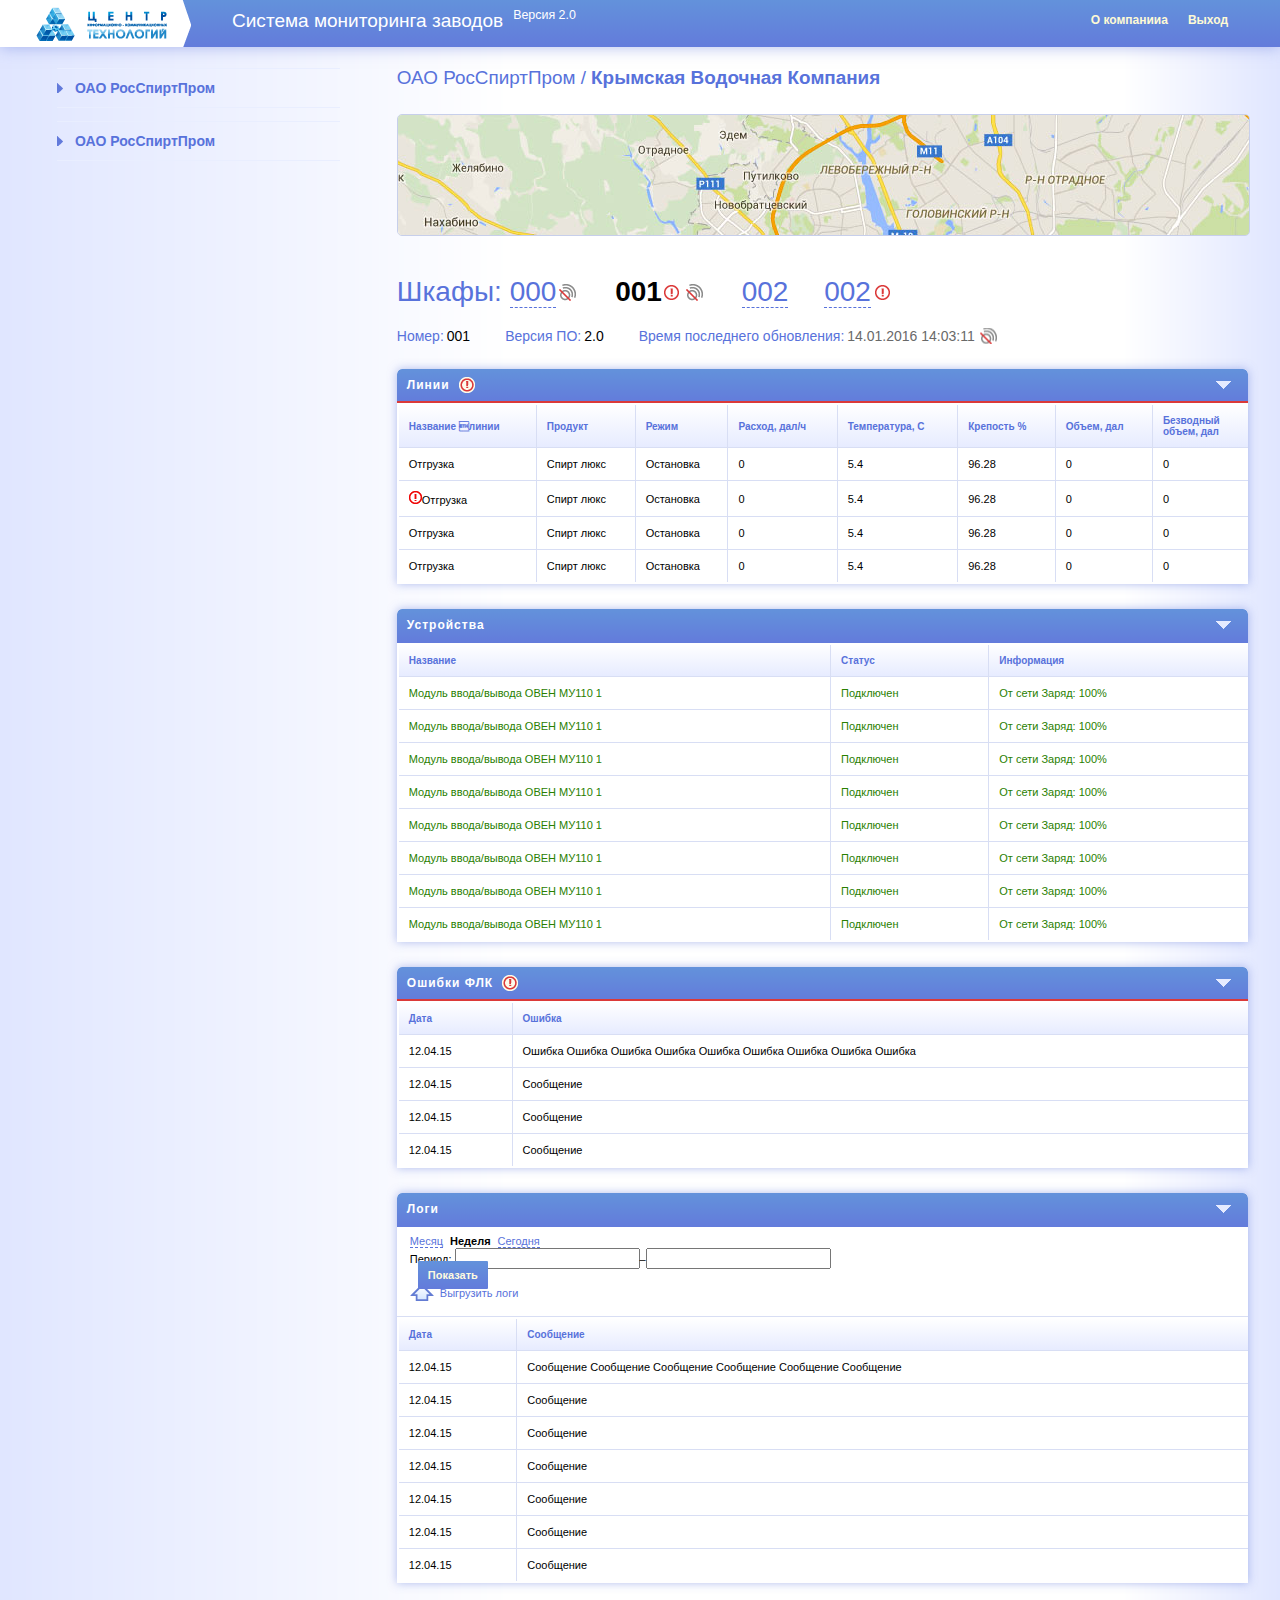
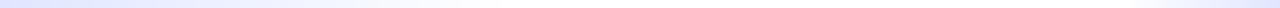
<file: index.html>
<!DOCTYPE html>
<html>
	<head>
		<title></title>
		<meta charset="utf-8">

        <link href="css/style.css" rel="stylesheet" type="text/css">



         <script src="js/jquery-1.10.2.min.js"></script>
    <script src="js/angular.min.js"></script>
    <script src="js/angular-touch.min.js"></script>

    <script src="js/kendo.all.min.js"></script>

    <script src="js/ui-grid.min.js"></script>
    <script src='js/lodash.js'></script>

    <script src='js/angular-simple-logger.js'></script>
    <script src='js/angular-google-maps.js'></script>

    <script src="js/asiiu-controller.js"></script>

         <script>
  $(document).ready(function() {

    $(".tab-set .block1_row").click(function() {
        $(this).addClass("selected").siblings().removeClass("selected");
    });

    $(".tab-set .block1_row").hover(function() {
        $(this).addClass("select_row").siblings().removeClass("select_row");
    }, function () {
        $(this).removeClass("select_row");
    });


});
  </script>

	</head>
	<body>

    <div class="header"></div>

		<div class="content">

        <div class="header2">
        <div class="logo"></div>
        <h1>Система мониторинга заводов</h1><span>Версия 2.0</span>

        <div class="head_links"><a href="#">О компанииa</a><a href="#">Выход</a></div>

        </div>

    <div class="cont_left" id="aside1">

        <nav>

        <ul>
        
       <label>
       <input type="checkbox" name="checkbox" class="navItem1check" />
          <div class="navItem1">ОАО РосСпиртПром</div>
         <input type="checkbox" name="checkbox" class="navItem1check" />
         
         <div class="allSubs">
          
          <div class="sub_nav">
          <label>
         <input type="checkbox" name="checkbox" class="navItem2check"/>
         <div class="navItem2">Крымская Водочная Компания</div>
         <input type="checkbox" name="checkbox" class="navItem2check"/>
          <div class="sub_sub_nav">
           <a href="1">000<div class="icons"><img src="css/ic1a.png"><img src="css/ic2a.png"><img src="css/ic3a.png"><img src="css/ic4a.png"><img src="css/ic5.png"></div></a>
          <a href="2" class="sub_sub_active">001<div class="icons"><img src="css/ic_play.png"><img src="css/ic_stop_grey.png"><img src="css/ic_connect.png"></div></a>
          </div>
          </label>
          </div>

          
          <div class="sub_nav">
          <label>
         <input type="checkbox" name="checkbox" class="navItem2check"/>
         <div class="navItem2">Крымская Водочная Компания</div>
         <input type="checkbox" name="checkbox" class="navItem2check"/>
          <div class="sub_sub_nav">
           <a href="1">000<div class="icons"><img src="css/ic1a.png"><img src="css/ic2a.png"><img src="css/ic3a.png"><img src="css/ic4a.png"><img src="css/ic5.png"></div></a>
          <a href="2" class="sub_sub_active">001<div class="icons"><img src="css/ic_play.png"><img src="css/ic_stop_grey.png"><img src="css/ic_connect.png"></div></a>
          </div>
          </label>
          </div>
          </div>
     
 </label>

          </ul>
          
          
          
          <ul>
        
       <label>
       <input type="checkbox" name="checkbox" class="navItem1check" />
          <div class="navItem1">ОАО РосСпиртПром</div>
         <input type="checkbox" name="checkbox" class="navItem1check" />
         
         <div class="allSubs">
          
          <div class="sub_nav">
          <label>
         <input type="checkbox" name="checkbox" class="navItem2check"/>
         <div class="navItem2">Крымская Водочная Компания</div>
         <input type="checkbox" name="checkbox" class="navItem2check"/>
          <div class="sub_sub_nav">
           <a href="1">000<div class="icons"><img src="css/ic1a.png"><img src="css/ic2a.png"><img src="css/ic3a.png"><img src="css/ic4a.png"><img src="css/ic5.png"></div></a>
          <a href="2" class="sub_sub_active">001<div class="icons"><img src="css/ic_play.png"><img src="css/ic_stop_grey.png"><img src="css/ic_connect.png"></div></a>
          </div>
          </label>
          </div>

          
          <div class="sub_nav">
          <label>
         <input type="checkbox" name="checkbox" class="navItem2check"/>
         <div class="navItem2">Крымская Водочная Компания</div>
         <input type="checkbox" name="checkbox" class="navItem2check"/>
          <div class="sub_sub_nav">
           <a href="1">000<div class="icons"><img src="css/ic1a.png"><img src="css/ic2a.png"><img src="css/ic3a.png"><img src="css/ic4a.png"><img src="css/ic5.png"></div></a>
          <a href="2" class="sub_sub_active">001<div class="icons"><img src="css/ic_play.png"><img src="css/ic_stop_grey.png"><img src="css/ic_connect.png"></div></a>
          </div>
          </label>
          </div>
          </div>
     
 </label>

          </ul>


      </nav>

        </div>


        <div class="cont_right">

        <h1>ОАО РосСпиртПром / <strong>Крымская Водочная Компания</strong></h1>

        <div class="map">
         <img src="css/map.jpg">
    </div>

    <div class="case_tit">
    <div>
    Шкафы: <li><a href="#">000</a><div class="ic_noconnect"></div></li>
    <li><a href="#" class="case_active">001</a><div class="ic_error"></div><div class="ic_noconnect"></div></li>
    <li><a href="#">002</a></li>
    <li><a href="#">002</a><div class="ic_error"></div></li>
   </div>
    <span>Номер:<strong>001</strong></span><span>Версия ПО:<strong>2.0</strong></span><span>Время последнего обновления:<strong class="case_noconnect">14.01.2016  14:03:11</strong></span>
    </div>

       <form>
       <input type="checkbox" name="checkbox" class="openblock_check" id="block1_lines" />
        <div class="block1 block1_lines">
        <div class="block1_head">
        <div class="block1_title">Линии</div>
        <div class="block1_error"></div>
        <label for="block1_lines" class="block1_open"></label>
        <div class="block1_errorline"></div>
        </div>
        <div class="tab-set">
          <div class="block1_table">
            <div class="block1_row block1_row_top">
              <div class="block1_cell"><span>Название линии</span></div><div class="block1_cell"><span>Продукт</span></div><div class="block1_cell"><span>Режим</span></div><div class="block1_cell"><span>Расход, дал/ч</span></div>
              <div class="block1_cell"><span>Температура, C</span></div><div class="block1_cell"><span>Крепость %</span></div><div class="block1_cell"><span>Объем, дал</span></div><div class="block1_cell"><span>Безводный<br>объем, дал</span></div>

            </div>

            <div class="block1_row" ng-repeat="line in CurrentBox.Lines" ng-click="OnBoxLineClicked(line)">
              <div class="block1_cell"><span>Отгрузка</span></div><div class="block1_cell"><span>Спирт люкс</span></div><div class="block1_cell"><span>Остановка</span></div>
              <div class="block1_cell"><span>0</span></div>
              <div class="block1_cell"><span>5.4</span></div><div class="block1_cell"><span>96.28</span></div><div class="block1_cell"><span>0</span></div><div class="block1_cell"><span>0</span></div>
            </div>

            <div class="block1_row error_line" ng-repeat="line in CurrentBox.Lines" ng-click="OnBoxLineClicked(line)">
              <div class="block1_cell"><span><img src="css/img/ic_linerror.gif">Отгрузка</span></div><div class="block1_cell"><span>Спирт люкс</span></div><div class="block1_cell"><span>Остановка</span></div>
              <div class="block1_cell"><span>0</span></div>
              <div class="block1_cell"><span>5.4</span></div><div class="block1_cell"><span>96.28</span></div><div class="block1_cell"><span>0</span></div><div class="block1_cell"><span>0</span></div>
            </div>

            <div class="block1_row" ng-repeat="line in CurrentBox.Lines" ng-click="OnBoxLineClicked(line)">
              <div class="block1_cell"><span>Отгрузка</span></div><div class="block1_cell"><span>Спирт люкс</span></div><div class="block1_cell"><span>Остановка</span></div>
              <div class="block1_cell"><span>0</span></div>
              <div class="block1_cell"><span>5.4</span></div><div class="block1_cell"><span>96.28</span></div><div class="block1_cell"><span>0</span></div><div class="block1_cell"><span>0</span></div>
            </div>

            <div class="block1_row" ng-repeat="line in CurrentBox.Lines" ng-click="OnBoxLineClicked(line)">
              <div class="block1_cell"><span>Отгрузка</span></div><div class="block1_cell"><span>Спирт люкс</span></div><div class="block1_cell"><span>Остановка</span></div>
              <div class="block1_cell"><span>0</span></div>
              <div class="block1_cell"><span>5.4</span></div><div class="block1_cell"><span>96.28</span></div><div class="block1_cell"><span>0</span></div><div class="block1_cell"><span>0</span></div>
            </div>

          </div>
        </div>
        </div>
        </form>


       <form>
        <input type="checkbox" name="checkbox" class="openblock_check" id="block1_devices" />
        <div class="block1 block1_devices">
        <div class="block1_head">
        <div class="block1_title">Устройства</div>
         <label for="block1_devices" class="block1_open"></label>
        </div>
         <div class="block1_table tab-set">
         <div class="block1_row block1_row_top">
         <div class="block1_cell"><span>Название</span></div><div class="block1_cell"><span>Статус</span></div><div class="block1_cell"><span>Информация</span></div>
         </div>

          <div class="block1_row block1_green_row">
         <div class="block1_cell"><span>Модуль ввода/вывода ОВЕН МУ110 1</span></div><div class="block1_cell"><span>Подключен</span></div><div class="block1_cell"><span>От сети Заряд: 100%</span></div>
         </div>

         <div class="block1_row block1_green_row">
         <div class="block1_cell"><span>Модуль ввода/вывода ОВЕН МУ110 1</span></div><div class="block1_cell"><span>Подключен</span></div><div class="block1_cell"><span>От сети Заряд: 100%</span></div>
         </div>

         <div class="block1_row block1_green_row">
         <div class="block1_cell"><span>Модуль ввода/вывода ОВЕН МУ110 1</span></div><div class="block1_cell"><span>Подключен</span></div><div class="block1_cell"><span>От сети Заряд: 100%</span></div>
         </div>

         <div class="block1_row block1_green_row">
         <div class="block1_cell"><span>Модуль ввода/вывода ОВЕН МУ110 1</span></div><div class="block1_cell"><span>Подключен</span></div><div class="block1_cell"><span>От сети Заряд: 100%</span></div>
         </div>

         <div class="block1_row block1_green_row">
         <div class="block1_cell"><span>Модуль ввода/вывода ОВЕН МУ110 1</span></div><div class="block1_cell"><span>Подключен</span></div><div class="block1_cell"><span>От сети Заряд: 100%</span></div>
         </div>

         <div class="block1_row block1_green_row">
         <div class="block1_cell"><span>Модуль ввода/вывода ОВЕН МУ110 1</span></div><div class="block1_cell"><span>Подключен</span></div><div class="block1_cell"><span>От сети Заряд: 100%</span></div>
         </div>

         <div class="block1_row block1_green_row">
         <div class="block1_cell"><span>Модуль ввода/вывода ОВЕН МУ110 1</span></div><div class="block1_cell"><span>Подключен</span></div><div class="block1_cell"><span>От сети Заряд: 100%</span></div>
         </div>

         <div class="block1_row block1_green_row">
         <div class="block1_cell"><span>Модуль ввода/вывода ОВЕН МУ110 1</span></div><div class="block1_cell"><span>Подключен</span></div><div class="block1_cell"><span>От сети Заряд: 100%</span></div>
         </div>

         </div>

        </div>
        </form>

        <form>
       <input type="checkbox" name="checkbox" class="openblock_check" id="block1_erflk" />
       <div class="block1 block1_erflk">
        <div class="block1_head">
        <div class="block1_title">Ошибки ФЛК</div>
        <div class="block1_error"></div>
        <label for="block1_erflk" class="block1_open"></label>
        <div class="block1_errorline"></div>
        </div>
         <div class="block1_table tab-set">
         <div class="block1_row block1_row_top">
         <div class="block1_cell"><span>Дата</span></div><div class="block1_cell"><span>Ошибка</span></div>
         </div>

          <div class="block1_row">
         <div class="block1_cell"><span>12.04.15</span></div><div class="block1_cell"><span>Ошибка Ошибка Ошибка Ошибка Ошибка Ошибка Ошибка Ошибка Ошибка</span></div>
         </div>

         <div class="block1_row">
         <div class="block1_cell"><span>12.04.15</span></div><div class="block1_cell"><span>Сообщение</span></div>
         </div>

         <div class="block1_row">
         <div class="block1_cell"><span>12.04.15</span></div><div class="block1_cell"><span>Сообщение</span></div>
         </div>

         <div class="block1_row">
         <div class="block1_cell"><span>12.04.15</span></div><div class="block1_cell"><span>Сообщение</span></div>
         </div>

         </div>

        </div>
        </form>

        <form>
       <input type="checkbox" name="checkbox" class="openblock_check" id="block1_logs" />
       <div class="block1 block1_logs">
        <div class="block1_head">
        <div class="block1_title">Логи</div>
        <label for="block1_logs" class="block1_open"></label>
        </div>

        <div class="block_calendar">

         <div class="block_calendar_days"><a href="#">Месяц</a><a href="#" class="block_calendar_active">Неделя</a><a href="#">Сегодня</a></div>

         <div class="block_calendar_time">
         <span>Период:</span> <input name="" type="text"><span>&#8211;</span><input name="" type="text"> <div><a href="#" class="calendar_but">Показать</a></div>
         </div>
        <a href="#" class="calendar_logexp">Выгрузить логи</a>

         </div>

         <div class="block1_table tab-set">
<div class="block1_row block1_row_top">
  <div class="block1_cell"><span>Дата</span></div><div class="block1_cell"><span>Сообщение</span></div>
</div>

          <div class="block1_row">
         <div class="block1_cell"><span>12.04.15</span></div><div class="block1_cell"><span>Сообщение Сообщение Сообщение Сообщение Сообщение Сообщение</span></div>
         </div>

         <div class="block1_row">
         <div class="block1_cell"><span>12.04.15</span></div><div class="block1_cell"><span>Сообщение</span></div>
         </div>

         <div class="block1_row">
         <div class="block1_cell"><span>12.04.15</span></div><div class="block1_cell"><span>Сообщение</span></div>
         </div>

         <div class="block1_row">
         <div class="block1_cell"><span>12.04.15</span></div><div class="block1_cell"><span>Сообщение</span></div>
         </div>

         <div class="block1_row">
         <div class="block1_cell"><span>12.04.15</span></div><div class="block1_cell"><span>Сообщение</span></div>
         </div>

         <div class="block1_row">
         <div class="block1_cell"><span>12.04.15</span></div><div class="block1_cell"><span>Сообщение</span></div>
         </div>

         <div class="block1_row">
         <div class="block1_cell"><span>12.04.15</span></div><div class="block1_cell"><span>Сообщение</span></div>
         </div>

         </div>

      </div>
        </form>



        </div>

    </div>

    <script>
(function(){  // анонимная функция (function(){ })(), чтобы переменные "a" и "b" не стали глобальными
var a = document.querySelector('#aside1'), b = null;  // селектор блока, который нужно закрепить
window.addEventListener('scroll', Ascroll, false);
document.body.addEventListener('scroll', Ascroll, false);  // если у html и body высота равна 100%
function Ascroll() {
  if (b == null) {  // добавить потомка-обёртку, чтобы убрать зависимость с соседями
    var Sa = getComputedStyle(a, ''), s = '';
    for (var i = 0; i < Sa.length; i++) {  // перечислить стили CSS, которые нужно скопировать с родителя
      if (Sa[i].indexOf('overflow') == 1 || Sa[i].indexOf('padding') == 0 || Sa[i].indexOf('border') == 0 || Sa[i].indexOf('outline') == 0 || Sa[i].indexOf('box-shadow') == 0 || Sa[i].indexOf('background') == 0) {
        s += Sa[i] + ': ' +Sa.getPropertyValue(Sa[i]) + '; '
      }
    }
    b = document.createElement('div');  // создать потомка
    b.style.cssText = s + ' box-sizing: border-box; width: ' + a.offsetWidth + 'px;';
    a.insertBefore(b, a.firstChild);  // поместить потомка в цепляющийся блок первым
    var l = a.childNodes.length;
    for (var i = 1; i < l; i++) {  // переместить во вновь созданного потомка всех остальных потомков (итого: создан потомок-обёртка, внутри которого по прежнему работают скрипты)
      b.appendChild(a.childNodes[1]);
    }
    a.style.height = b.getBoundingClientRect().height + 'px';  // если под скользящим элементом есть другие блоки, можно своё значение
    a.style.padding = '0';
    a.style.border = '0';  // если элементу присвоен padding или border
  }
  if (a.getBoundingClientRect().top <= 0) { // elem.getBoundingClientRect() возвращает в px координаты элемента относительно верхнего левого угла области просмотра окна браузера
    b.className = 'sticky';
  } else {
    b.className = '';
  }
  window.addEventListener('resize', function() {
    a.children[0].style.width = getComputedStyle(a, '').width
  }, false);  // если изменить размер окна браузера, измениться ширина элемента
}
})()
</script>

</body>
</html>
</file>
<file: css/style.css>
body {
  font-family: Verdana,sans-serif;
  margin: 0 0;
  padding: 0 0;
  background-image: url(back.png);
  background-repeat: repeat-y;
  background-size: contain; }

a {
  color: #5872db; }

a:hover {
  color: #6684ff; }

.header {
  width: 100%;
  height: 47px;
  background-color: #6386db;
  background-image: -webkit-linear-gradient(to top, #637bdb, #6392db);
  background-image: -moz-linear-gradient(to top, #637bdb, #6392db);
  background-image: linear-gradient(to top, #637bdb, #6392db);
  box-shadow: 0 0 15px rgba(99, 123, 219, 0.5); }

nav .icons {
  display: inline-block;
  margin-left: 3px;
  vertical-align: top; }

nav .icons img {
  margin: 0 1px; }

.content {
  position: relative;
  top: 0;
  width: 95%;
  min-width: 900px;
  max-width: 1400px;
  left: 0;
  right: 0;
  margin-left: auto;
  margin-right: auto; }

.header2 {
  position: absolute;
  top: -47px;
  width: 100%;
  height: 47px; }

.header2 h1 {
  display: inline-block;
  float: left;
  font-size: 19.04px;
  color: #fff;
  margin-left: 200px;
  padding: 10px 0; }

.header2 span {
  float: left;
  font-size: 12.44px;
  margin-left: 10px;
  color: #fff;
  line-height: 30px; }

.head_links {
  float: right;
  margin-top: 10px; }

.head_links a {
  height: 47px;
  color: #fefad5;
  font-weight: bold;
  font-size: 12px;
  margin-right: 20px;
  text-decoration: none;
  padding-top: 17px;
  padding-bottom: 17px; }

.sticky {
  position: fixed;
  top: 0;
  bottom: 0;
  overflow: auto; }

.logo {
  width: 1262px;
  height: 47px;
  background-image: url(logo.png);
  background-repeat: no-repeat;
  position: absolute;
  left: -1100px; }

.cont_left {
  position: absolute;
  top: 5px;
  width: 27%;
  padding-right: 10px;
  padding-left: 5px; }

.cont_right {
  display: block;
  float: right;
  width: 70%; }

h1 {
  font-size: 18.87px;
  color: #5872db;
  font-weight: 400;
  margin-top: 0;
  margin-bottom: 25px;
  padding-top: 20px; }

.map {
  width: 100%;
  height: 120px;
  overflow: hidden;
  border-radius: 5px;
  border-style: solid;
  border-color: #c7cfeb;
  border-width: 1px;
  margin-bottom: 15px;
  -webkit-transition-duration: 2s;
  -moz-transition-duration: 2s;
  transition-duration: 2s; }

.map:hover {
  height: 250px; }

.case_tit {
  color: #5872db;
  font-size: 28px;
  margin-top: 40px; }

.case_tit li {
  list-style: none;
  display: inline-block;
  margin-right: 28px; }

.case_tit a {
  color: #5872db;
  text-decoration: none;
  border-bottom-style: dashed;
  border-bottom-width: 1px;
  border-bottom-color: #5872db; }

.case_tit a:hover {
  color: #6684ff; }

.case_tit span {
  display: inline-block;
  font-size: 14px;
  margin-top: 20px;
  margin-bottom: 15px; }

.case_tit span strong {
  font-weight: 100;
  margin-right: 35px;
  color: #000;
  margin-left: 3px; }

.case_tit .case_active {
  font-weight: bold;
  border-bottom: none;
  color: #000;
  margin-right: -2px; }

.case_tit .case_active:hover {
  color: #000; }

.case_tit .case_noconnect {
  padding-right: 22px;
  color: dimgrey;
  background-image: url(ic_noconnect.png);
  background-repeat: no-repeat;
  background-position: right; }

.ic_error {
  display: inline-block;
  width: 17px;
  height: 17px;
  background-image: url(ic_error.png);
  background-repeat: no-repeat;
  margin-left: 3px;
  margin-right: 3px; }

.ic_noconnect {
  display: inline-block;
  width: 17px;
  height: 17px;
  background-image: url(ic_noconnect.png);
  background-repeat: no-repeat;
  margin-left: 3px;
  margin-right: 3px; }

nav {
  position: relative;
  width: 100%;
  font-size: 14px;
  color: #5872db;
  font-weight: bold;
  margin-bottom: 60px;
  margin-top: 10px; }
  nav ul {
    display: block;
    position: relative;
    padding-left: 20px;
    padding-right: 25px;
    padding-top: 6px;
    padding-bottom: 6px;
    margin-top: 0;
    margin-bottom: 0;
    -webkit-transition-duration: 1s;
    -moz-transition-duration: 1s;
    transition-duration: 1s; }
    nav ul:hover {
      box-shadow: 0 0 10px rgba(0, 0, 0, 0.1); }

.allSubs {
  display: block;
  max-height: 1px;
  overflow: hidden;
  transition-property: max-height;
  transition-duration: 0.1s; }

.navItem1, .navItem1Open {
  display: block;
  color: #5872db;
  text-decoration: none;
  padding-left: 18px;
  padding-top: 11px;
  padding-bottom: 11px;
  padding-right: 0;
  background-image: url(nav.png);
  background-repeat: no-repeat;
  background-position: top 13px left;
  border-bottom-style: solid;
  border-bottom-color: #e9eeff;
  border-bottom-width: 1px;
  border-top-style: solid;
  border-top-color: #e9eeff;
  border-top-width: 1px;
  cursor: default; }
  .navItem1:hover, .navItem1Open:hover {
    color: #6684ff; }

.navItem1Open {
  background-image: url(nav_open.png);
  background-position: top 16px left; }

.navItem1check {
  display: none;
  position: absolute;
  top: 0;
  width: 100%;
  height: 20px; }

.navItem1check[type="checkbox"]:checked ~ .navItem1, .navItem1check[type="checkbox"]:checked ~ .navItem1Open {
  background-image: url(nav_open.png);
  background-position: top 16px left; }

.navItem1check[type="checkbox"]:checked ~ .allSubs {
  max-height: 10000px;
  transition-duration: 5s; }

.sub_nav {
  display: block;
  position: relative;
  font-size: 12px;
  font-weight: 100;
  margin-top: 0;
  margin-bottom: 5px;
  margin-left: 20px; }
  .sub_nav .sub_active {
    font-weight: bold;
    background-image: url(nav_li_open.png); }

.navItem2 {
  display: block;
  background-image: url(nav_li.png);
  background-repeat: no-repeat;
  background-position: top 11px left;
  margin-top: 2px;
  margin-bottom: 4px;
  padding-top: 7px;
  padding-bottom: 5px;
  padding-left: 13px;
  border-bottom-style: solid;
  border-bottom-color: #e9eeff;
  border-bottom-width: 1px;
  font-weight: bold;
  cursor: default; }
  .navItem2:hover {
    color: #6684ff;
    border-bottom-style: solid;
    border-bottom-color: #c8d1f3;
    border-bottom-width: 1px; }

.navItem2check {
  display: none;
  position: absolute;
  top: 0;
  width: 100%;
  height: 20px; }

.navItem2check[type="checkbox"]:checked ~ .navItem2 {
  font-weight: bold;
  background-image: url(nav_li_open.png); }

.navItem2check[type="checkbox"]:checked ~ .sub_sub_nav {
  max-height: 10000px;
  transition-duration: 5s; }

.sub_sub_nav {
  display: block;
  font-size: 12px;
  font-weight: 100;
  margin-left: 25px;
  margin-top: 0;
  margin-bottom: 0;
  max-height: 1px;
  overflow: hidden;
  transition-property: max-height;
  transition-duration: 0.1s; }
  .sub_sub_nav a {
    display: block;
    background-image: none;
    padding-left: 7px;
    padding-right: 7px;
    padding-top: 4px;
    padding-bottom: 2px;
    margin-top: 1px;
    margin-bottom: 3px;
    border-bottom-style: solid;
    border-bottom-color: #e9eeff;
    border-bottom-width: 1px;
    text-decoration: none; }
    .sub_sub_nav a:hover {
      border-bottom-color: #c8d1f3; }
  .sub_sub_nav div {
    background-position: top 1px right; }
  .sub_sub_nav .sub_sub_active {
    font-size: 12px;
    color: #000;
    font-weight: bold; }

.ic_nav_error {
  display: block;
  padding-right: 19px;
  background-image: url(ic_nav_error.png);
  background-repeat: no-repeat;
  background-position: top 3px right; }

.ic_nav_noconnect {
  display: block;
  padding-right: 19px;
  background-image: url(ic_nav_noconnect.png);
  background-repeat: no-repeat;
  background-position: top 3px right; }

.ic_nav_ercon {
  display: block;
  padding-right: 37px;
  background-image: url(ic_nav_ercon.png);
  background-repeat: no-repeat;
  background-position: top 3px right; }

.block1 {
  overflow: hidden;
  height: auto;
  background-color: #fff;
  width: 100%;
  min-width: 800px;
  margin-top: 10px;
  margin-bottom: 25px;
  -webkit-border-top-right-radius: 5px;
  -webkit-border-top-left-radius: 5px;
  -moz-border-top-right-radius: 5px;
  -moz-border-top-left-radius: 5px;
  border-top-right-radius: 5px;
  border-top-left-radius: 5px;
  box-shadow: 0 0 10px rgba(99, 123, 219, 0.5);
  -webkit-box-shadow: 0 0 10px rgba(99, 123, 219, 0.5);
  -moz-box-shadow: 0 0 10px rgba(99, 123, 219, 0.5); }

.block1_open {
  display: block;
  float: right;
  width: 100%;
  height: 34px;
  background-image: url(block1_open.png);
  background-repeat: no-repeat;
  background-position: top 12px right 20px;
  background-position-x: 98%;
  background-position-y: 12px;
  top: 0;
  position: absolute;
  cursor: pointer; }

.openblock_check {
  display: none; }

.openblock_check[type="checkbox"]:checked ~ .block1_lines {
  height: 34px; }

.openblock_check[type="checkbox"]:checked ~ .block1_lines label {
  background-image: url(block1_close.png); }

.openblock_check[type="checkbox"]:checked ~ .block1_devices {
  height: 34px; }

.openblock_check[type="checkbox"]:checked ~ .block1_devices label {
  background-image: url(block1_close.png); }

.openblock_check[type="checkbox"]:checked ~ .block1_logs {
  height: 34px; }

.openblock_check[type="checkbox"]:checked ~ .block1_logs label {
  background-image: url(block1_close.png); }

.openblock_check[type="checkbox"]:checked ~ .block1_erflk {
  height: 34px; }

.openblock_check[type="checkbox"]:checked ~ .block1_erflk label {
  background-image: url(block1_close.png); }

.openblock_check[type="checkbox"]:checked ~ .block1_egais {
  height: 34px; }

.openblock_check[type="checkbox"]:checked ~ .block1_egais label {
  background-image: url(block1_close.png); }

.block1_head {
  position: relative;
  height: 34px;
  background-color: #6386db;
  background-image: -webkit-linear-gradient(to top, #637bdb, #6392db);
  background-image: -moz-linear-gradient(to top, #637bdb, #6392db);
  background-image: linear-gradient(to top, #637bdb, #6392db);
  -webkit-border-top-right-radius: 5px;
  -webkit-border-top-left-radius: 5px;
  -moz-border-top-right-radius: 5px;
  -moz-border-top-left-radius: 5px;
  border-top-right-radius: 5px;
  border-top-left-radius: 5px; }

.block1_title {
  font-size: 12px;
  font-weight: bold;
  color: #fff;
  padding-top: 9px;
  margin-left: 10px;
  letter-spacing: 1px;
  float: left; }

.block1_error {
  float: left;
  width: 16px;
  height: 16px;
  background-image: url(ic_error_big.png);
  background-repeat: no-repeat;
  margin-top: 8px;
  margin-left: 9px; }

.block1_errorline {
  position: absolute;
  bottom: 0;
  width: 100%;
  height: 2px;
  background-color: #db3939; }

.block1_table {
  display: table;
  width: 100%;
  border-collapse: collapse;
  border-width: 2px;
  border-color: #fff;
  border-style: solid; }

.block1_table span {
  display: block;
  font-size: 11px;
  color: #000;
  padding: 10px 10px 10px 10px; }

.block1_row {
  display: table-row;
  background-color: #fff; }

.block1_row:hover {
  background-color: #f0f3ff; }

.block1_error_row span {
  color: white;
  font-weight: bold;
  background: red; }

.block1_warning_row span {
  color: black;
  font-weight: bold;
  background: yellow; }

.block1_green_row span {
  color: #298000; }

.block1_row_top {
  background: linear-gradient(to top, #e6ebff, #fff); }

.block1_row_top span {
  font-size: 10px;
  font-weight: bold;
  color: #5872db; }

.block1_cell {
  display: table-cell;
  border-style: solid;
  border-color: #d8def4;
  border-width: 1px;
  text-align: left;
  vertical-align: middle; }

.block_calendar {
  display: table;
  text-align: left;
  width: 100%;
  height: 24px;
  font-size: 11px;
  border-bottom-style: solid;
  border-bottom-color: #d8def4;
  border-bottom-width: 1px;
  padding: 8px 8px 12px 8px;
  border-spacing: 5px 0; }

.block_calendar ul {
  display: table-row; }

.block_calendar ul li {
  display: table-cell;
  vertical-align: middle; }

.block_calendar .calendar_but {
  color: #fefbe0;
  font-weight: bold;
  text-decoration: none;
  padding: 8px 10px 8px 10px;
  margin-left: 8px;
  border-radius: 1px;
  background-image: -webkit-linear-gradient(to top, #637bdb, #6392db);
  background-image: -moz-linear-gradient(to top, #637bdb, #6392db);
  background-image: linear-gradient(to top, #637bdb, #6392db); }

.block_calendar .calendar_but:hover {
  background-color: #6899e6;
  background-image: none; }

.block_calendar_days {
  white-space: nowrap; }

.block_calendar_days a {
  display: inline-block;
  padding-top: 0;
  margin-right: 7px;
  text-decoration: none;
  border-bottom-style: dashed;
  border-bottom-width: 1px;
  border-bottom-color: #5872db; }

.block_calendar_days .block_calendar_active {
  text-decoration: none;
  color: #000;
  font-weight: bold;
  border-style: none; }

.calendar_logexp {
  width: 80px;
  display: block;
  padding: 6px 5px 5px 30px;
  background-image: url(calendar_logexp.png);
  background-position: left;
  background-repeat: no-repeat;
  border-style: none;
  text-decoration: none; }

.error_row_div {
  background: red; }

.color-yellow {
  background-color: yellow; }

.admin_left {
  margin-top: 20px;
  display: block;
  float: left;
  width: 20%; }

.admin_table {
  width: 70%;
  margin: 20px;
  font-family: "Lucida Sans Unicode", "Lucida Grande", Sans-Serif;
  font-size: 16px;
  border-collapse: collapse;
  text-align: left; }

.table_head {
  background: #6386db;
  color: white;
  padding: 10px 20px; }

.table_body {
  border-style: solid;
  border-width: 0 1px 1px 0;
  border-color: white;
  background: #D8E6F3;
  padding: 10px 20px; }

.input-validation-error {
  border: 1px solid #f00;
  background-color: #fee; }

.standardError h2, h3, h4 {
  text-align: center; }

.commonError h4 {
  text-align: center; }

.errorNumber {
  margin-top: 100px;
  height: 150px;
  text-align: center;
  font-family: 'Lucida Sans';
  font-size: 100px; }

.errorNumber h2 {
  color: #6386db; }

.field-validation-error {
  color: #f00; }

/*# sourceMappingURL=style.css.map */
</file>
